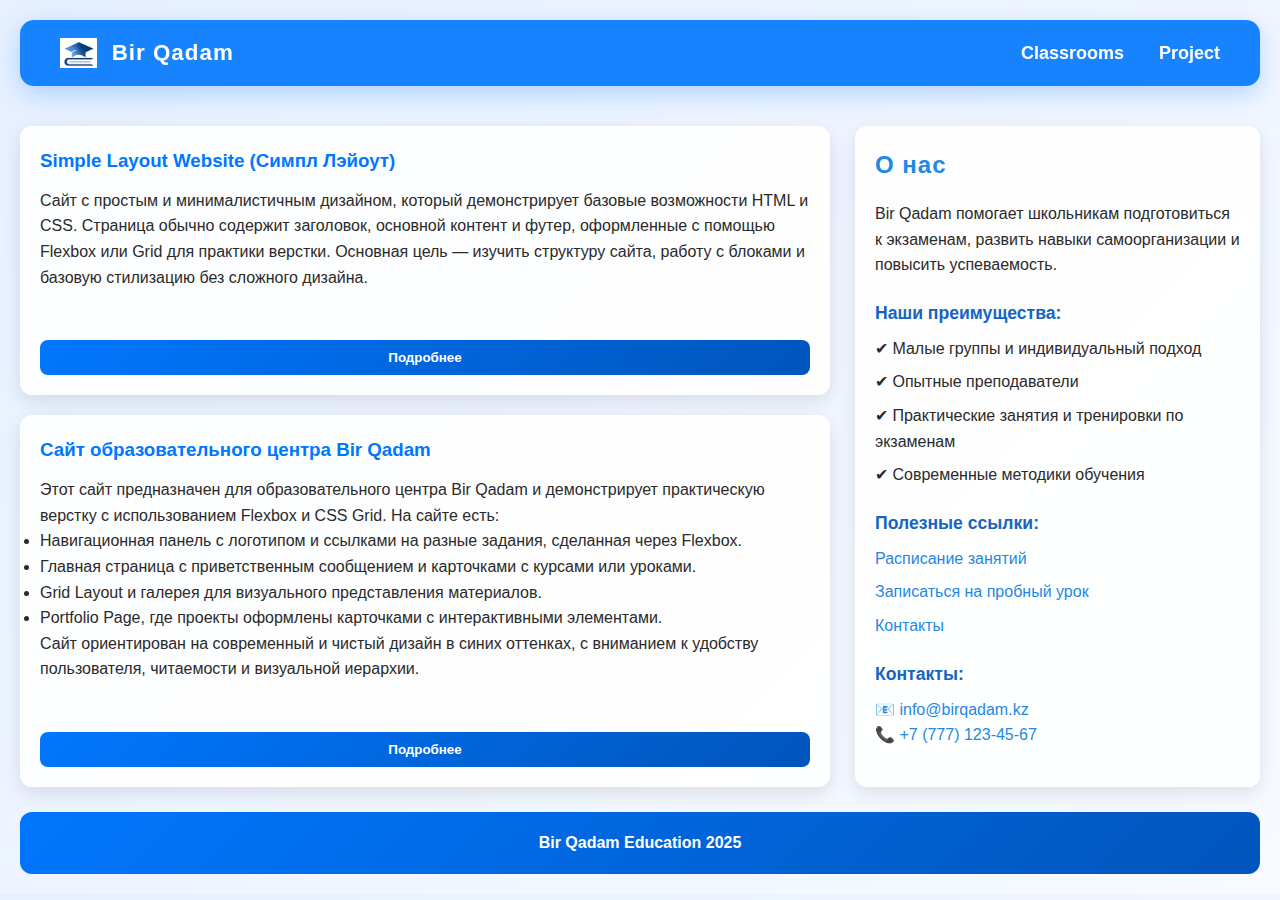
<file: Part3.html>
<!DOCTYPE html>
<html lang="en">
<head>
  <meta charset="UTF-8">
  <meta name="viewport" content="width=device-width, initial-scale=1.0">
  <title>Task 4 - Portfolio</title>
  <link rel="stylesheet" href="Assignment3style.css">
</head>
<body>
  <header class="navbar">
  <div class="logo">
    <a href="Assignmen3.html">
      <img src="logo.png" alt="Logo">
      <span class="brand-name">Bir Qadam</span>
    </a>
  </div>
  <nav class="nav-links">
    <a href="Part2.html">Classrooms</a>
    <a href="Part3.html">Project</a>
  </nav>
</header>


  <div class="portfolio-grid">
    <main class="projects">
    <div class="project-card">
      <h3>Simple Layout Website (Симпл Лэйоут)</h3>
      <p>
        Сайт с простым и минималистичным дизайном, который демонстрирует базовые возможности HTML и CSS. Страница обычно содержит заголовок, основной контент и футер, оформленные с помощью Flexbox или Grid для практики верстки. Основная цель — изучить структуру сайта, работу с блоками и базовую стилизацию без сложного дизайна.
      </p>
    <button onclick="window.location.href='Assignmen3.html'">Подробнее</button>
    </div>
    <div class="project-card">
      <h3>Сайт образовательного центра Bir Qadam</h3>
      <p>
        Этот сайт предназначен для образовательного центра Bir Qadam и демонстрирует практическую верстку с использованием Flexbox и CSS Grid. На сайте есть:<br>
        <ul>
          <li>Навигационная панель с логотипом и ссылками на разные задания, сделанная через Flexbox.</li>
          <li>Главная страница с приветственным сообщением и карточками с курсами или уроками.</li>
          <li>Grid Layout и галерея для визуального представления материалов.</li>
          <li>Portfolio Page, где проекты оформлены карточками с интерактивными элементами.</li>
        </ul>
        Сайт ориентирован на современный и чистый дизайн в синих оттенках, с вниманием к удобству пользователя, читаемости и визуальной иерархии.
      </p>
      <button onclick="window.location.href='index.html'">Подробнее</button>
    </div>
    </main>
    <aside class="info">
    <h3>О нас</h3>
    <p>Bir Qadam помогает школьникам подготовиться к экзаменам, развить навыки самоорганизации и повысить успеваемость.</p>

    <h4>Наши преимущества:</h4>
    <ul>
        <li>✔ Малые группы и индивидуальный подход</li>
        <li>✔ Опытные преподаватели</li>
        <li>✔ Практические занятия и тренировки по экзаменам</li>
        <li>✔ Современные методики обучения</li>
    </ul>

    <h4>Полезные ссылки:</h4>
    <ul>
        <li><a href="#">Расписание занятий</a></li>
        <li><a href="#">Записаться на пробный урок</a></li>
        <li><a href="#">Контакты</a></li>
    </ul>

    <h4>Контакты:</h4>
    <p>
        📧 <a href="mailto:info@birqadam.kz">info@birqadam.kz</a><br>
        📞 <a href="tel:+77771234567">+7 (777) 123-45-67</a>
    </p>
</aside>
  </div>

  <footer class="portfolio-footer">Bir Qadam Education 2025</footer>
</body>
</html>
</file>
<file: Assignment3style.css>
/* ==== GLOBAL RESET ==== */
* {
  margin: 0;
  padding: 0;
  box-sizing: border-box;
}

body {
  font-family: "Segoe UI", Roboto, Arial, sans-serif;
  background: linear-gradient(135deg, #e6f0ff, #f7faff);
  color: #2a2a2a;
  line-height: 1.6;
  padding: 20px;
}

/* ==== TASK 0: NAVIGATION BAR ==== */
.navbar {
  display: flex;
  justify-content: space-between;
  align-items: center;
  background: rgba(0, 119, 255, 0.9);
  padding: 15px 40px;
  border-radius: 14px;
  margin-bottom: 40px;
  backdrop-filter: blur(10px);
  box-shadow: 0 8px 24px rgba(0, 119, 255, 0.25);
}

.logo img {
  height: 30px;
  width: auto;
}
.logo {
  display: flex;
  align-items: center;
  gap: 12px;
}

.brand-name {
  font-size: 1.4rem;
  font-weight: 700;
  color: white;
  letter-spacing: 1px;
  transition: color 0.3s ease;
  margin-left:15px;
}

.logo a {
  display: flex;
  align-items: center;
  text-decoration: none;
}

.logo a:hover .brand-name {
  color: #ffdd57; /* подсветка при наведении */
}

.nav-links {
  display: flex;
  gap: 35px;
}

.nav-links a {
  color: #ffffff;
  text-decoration: none;
  font-weight: 600;
  font-size: 18px;
  position: relative;
  transition: color 0.3s;
}

.nav-links a::after {
  content: "";
  position: absolute;
  left: 0;
  bottom: -6px;
  width: 100%;
  height: 2px;
  background: #ffdd57;
  transform: scaleX(0);
  transform-origin: right;
  transition: transform 0.3s;
}

.nav-links a:hover::after {
  transform: scaleX(1);
  transform-origin: left;
}

.nav-links a:hover {
  color: #ffdd57;
}

/* Добро пожаловать */
.welcome {
  text-align: center;
  margin: 60px 0 30px;
}

.welcome h1 {
  font-size: 2.5rem;
  color: #0055bb;
  margin-bottom: 20px;
}

.welcome p {
  font-size: 1.3rem;
  color: #555;
}

/* ==== TASK 1: CARD ROW ==== */
.card-container {
  display: flex !important;
  gap: 35px;
  justify-content: center;
  flex-wrap: wrap;
}

.card {
  background: rgba(255, 255, 255, 0.85);
  border-radius: 14px;
  box-shadow: 0 6px 20px rgba(0, 119, 255, 0.15);
  overflow: hidden;
  flex: 1 1 280px;
  max-width: 30%;
  display: flex;
  flex-direction: column;
  text-align: center;
  transition: transform 0.35s, box-shadow 0.35s;
  backdrop-filter: blur(6px);
}

.card img {
  width: 100%;
  height: 300px;
  object-fit: cover;
}

.card h3 {
  margin: 18px 0 10px;
  color: #0077ff;
  font-size: 1.4rem;
}

.card p {
  flex-grow: 1;
  padding: 0 15px;
  color: #444;
}

.card button {
  margin: 15px;
  padding: 10px;
  border: none;
  background: linear-gradient(135deg, #0077ff, #0055bb);
  color: white;
  border-radius: 8px;
  cursor: pointer;
  font-weight: 600;
  transition: all 0.3s ease;
}

.card button:hover {
  background: #003d99;
  transform: scale(1.05);
}

.card:hover {
  transform: translateY(-6px);
  box-shadow: 0 10px 25px rgba(0, 119, 255, 0.25);
}

/* ==== TASK 2: GRID LAYOUT ==== */
.grid-layout {
  display: grid;
  grid-template-areas:
    "sidebar main"
    "footer footer";
  grid-template-columns: 250px 1fr;
  grid-template-rows: 1fr auto; /* основа занимает всё, футер снизу */
  gap: 20px;
  min-height: 100vh; /* растягиваем сетку на весь экран */
}

.grid-sidebar {
  grid-area: sidebar;
  background: rgba(255, 255, 255, 0.9);
  padding: 20px;
  border-radius: 12px;
  box-shadow: 0 6px 16px rgba(0,0,0,0.1);
}

.grid-main {
  grid-area: main;
  background: rgba(255, 255, 255, 0.9);
  padding: 25px;
  border-radius: 12px;
  box-shadow: 0 6px 16px rgba(0,0,0,0.1);
}

.grid-footer {
  grid-area: footer;
  background: linear-gradient(135deg, #0077ff, #0055bb);
  color: white;
  padding: 18px;
  border-radius: 12px;
  text-align: center;
  font-weight: 600;
}

/* ==== TASK 3: IMAGE GALLERY ==== */
.gallery {
  display: grid;
  grid-template-columns: repeat(auto-fit, minmax(220px, 1fr));
  gap: 18px;
  margin-top: 25px;
}

.gallery img {
  width: 100%;
  border-radius: 12px;
  object-fit: cover;
  transition: transform 0.4s ease, filter 0.3s ease;
  box-shadow: 0 4px 15px rgba(0, 119, 255, 0.15);
}

.gallery img:hover {
  transform: scale(1.07);
  filter: brightness(85%);
}

/* ==== TASK 4: PORTFOLIO ==== */
.portfolio-grid {
  display: grid;
  grid-template-columns: 2fr 1fr;
  gap: 25px;
  min-height: 70vh;
}

.projects {
  display: grid;
  gap: 20px;
}

.project-card {
  background: rgba(255, 255, 255, 0.9);
  padding: 20px;
  border-radius: 12px;
  box-shadow: 0 6px 18px rgba(0,0,0,0.1);
  display: flex;
  flex-direction: column;
  transition: transform 0.3s, box-shadow 0.3s;
}

.project-card h3 {
  margin-bottom: 12px;
  color: #0077ff;
}

.project-card button {
  margin-top: auto;
  padding: 10px;
  background: linear-gradient(135deg, #0077ff, #0055bb);
  color: white;
  border: none;
  border-radius: 8px;
  cursor: pointer;
  font-weight: 600;
  transition: all 0.3s ease;
}

.project-card button:hover {
  background: #003d99;
  transform: scale(1.05);
}

.project-card:hover {
  transform: translateY(-5px);
  box-shadow: 0 10px 22px rgba(0, 119, 255, 0.2);
}

.info {
  background: rgba(255, 255, 255, 0.9);
  padding: 20px;
  border-radius: 12px;
  box-shadow: 0 6px 18px rgba(0,0,0,0.1);
}

.portfolio-footer {
  margin-top: 25px;
  background: linear-gradient(135deg, #0077ff, #0055bb);
  color: white;
  text-align: center;
  padding: 18px;
  border-radius: 12px;
  font-weight: 600;
}



/* ==== SIDE BAR ==== */

.grid-sidebar {
    background: #f8fafc;
    border-radius: 18px;
    box-shadow: 0 4px 24px rgba(0,0,0,0.07);
    padding: 2rem 1.5rem;
    margin: 1.5rem 0;
    font-family: 'Segoe UI', Arial, sans-serif;
    color: #222;
}

.grid-sidebar h3, .info h3 {
    color: #1e88e5;
    font-size: 1.5rem;
    margin-bottom: 0.7em;
    letter-spacing: 1px;
}

.grid-sidebar h4, .info h4 {
    color: #1565c0;
    margin-top: 1.2em;
    margin-bottom: 0.5em;
    font-size: 1.1rem;
}

.grid-sidebar p, .info p {
    margin-bottom: 1.2em;
    line-height: 1.6;
}

.grid-sidebar ul, .info ul {
    list-style: none;
    padding: 0;
    margin-bottom: 1em;
}

.grid-sidebar ul li, .info ul li {
    margin-bottom: 0.5em;
}

.grid-sidebar ul li a, .info ul li a {
    color: #1e88e5;
    text-decoration: none;
}

.grid-sidebar ul li a:hover {
    text-decoration: underline;
}

.grid-sidebar ul li span, .info ul li span {
    color: #43a047;
    margin-right: 5px;
}

.grid-sidebar p a, .info p a {
    color: #1e88e5;
    text-decoration: none;
}

.grid-sidebar p a:hover {
    text-decoration: underline;
}
</file>
